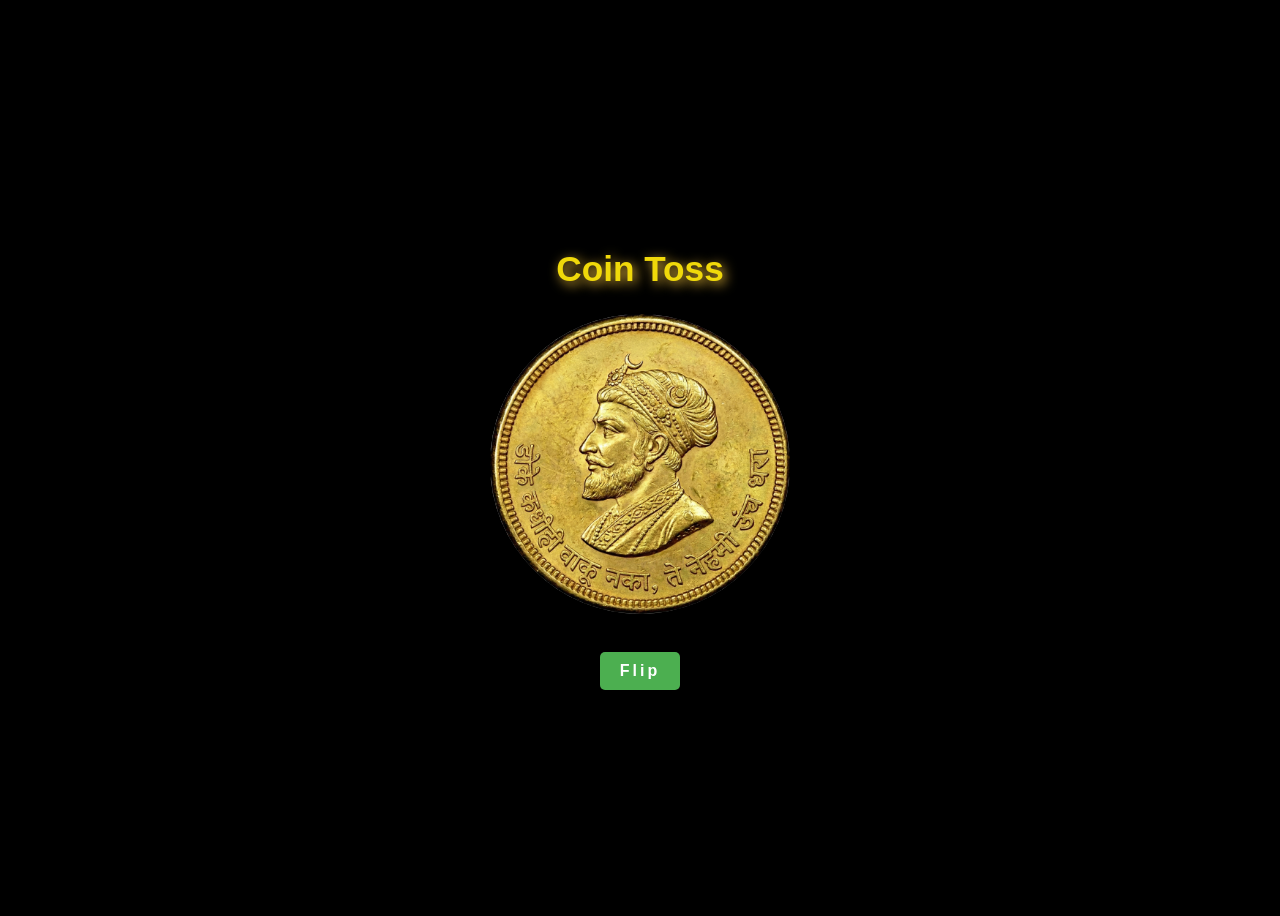
<file: index.html>
<!DOCTYPE html>
<html lang="en">
  <head>
    <meta charset="UTF-8" />
    <meta name="viewport" content="width=device-width, initial-scale=1.0" />
    <title>Flip a Coin Online - Instant Heads or Tails Generator | Fast & Free HTML5 App</title>
    <meta name="description" content="Flip a coin instantly with this simple free online tool. A fair, random heads or tails generator. Works on mobile, no download required; ad-free">
    <link rel="stylesheet" href="style.css" />
    <style>
      @import url("https://fonts.googleapis.com/css2?family=Asimovian&display=swap");
    </style>
    <!-- Google tag (gtag.js) -->
    <script async src="https://www.googletagmanager.com/gtag/js?id=G-4S6D8NNFQ2"></script>
    <script>
      window.dataLayer = window.dataLayer || [];
      function gtag(){dataLayer.push(arguments);}
      gtag('js', new Date());
    
      gtag('config', 'G-4S6D8NNFQ2');
    </script>
    <!-- Google Tag Manager -->
    <script>(function(w,d,s,l,i){w[l]=w[l]||[];w[l].push({'gtm.start':
    new Date().getTime(),event:'gtm.js'});var f=d.getElementsByTagName(s)[0],
    j=d.createElement(s),dl=l!='dataLayer'?'&l='+l:'';j.async=true;j.src=
    'https://www.googletagmanager.com/gtm.js?id='+i+dl;f.parentNode.insertBefore(j,f);
    })(window,document,'script','dataLayer','GTM-KDMBGGR7');</script>
    <!-- End Google Tag Manager -->
    <meta name="google-site-verification" content="O9odgq0HNQ0slgRBtt_g5z1TcCf30sKf6H7t8OJRWSI" />
    <script type="application/ld+json">
    {
      "@context": "https://schema.org",
      "@type": "WebApplication",
      "name": "Flip a Coin Online - Instant Heads or Tails Generator | Fast & Free HTML5 App",
      "url": "https://syamchandnair.github.io/coin-toss",
      "description": "Flip a coin instantly with this simple free online tool. A fair, random heads or tails generator. Works on mobile, no download required; ad-free",
      "applicationCategory": "UtilityApplication",
      "operatingSystem": "Any",
      "browserRequirements": "Requires JavaScript. Works in Chrome, Firefox, Safari, Edge, Opera, Brave, Ulaa",
      "offers": {
        "@type": "Offer",
        "price": "0",
        "priceCurrency": "INR"
      },
      "featureList": [
        "Instant random results",
        "No download required",
        "Mobile friendly",
        "Ad-free experience"
      ]
    }
    </script>
  </head>
  <body>
    <!-- Google Tag Manager (noscript) -->
    <noscript><iframe src="https://www.googletagmanager.com/ns.html?id=GTM-KDMBGGR7"
    height="0" width="0" style="display:none;visibility:hidden"></iframe></noscript>
    <!-- End Google Tag Manager (noscript) -->
    <div class="container">
      <header>
        <h1>Coin Toss</h1>
      </header>
      <div class="coin" id="coin">
        <div class="heads">
          <img src="heads.png" alt="Heads" />
        </div>
        <div class="tails">
          <img src="tails.png" alt="Tails" />
        </div>
      </div>
      <!-- <div class="stats">
        <p>Heads: <span id="heads-count">0</span></p>
        <p>Tails: <span id="tails-count">0</span></p>
      </div> -->
      <div id="result-text"></div>
      <br />
      <div class="buttons">
        <button id="flip-button">Flip</button>
        <!-- <button id="reset-button">Reset</button> -->
      </div>
    </div>
    <script src="script.js"></script>
  </body>
</html>
</file>
<file: style.css>
body {
    display: flex;
    justify-content: center;
    align-items: center;
    min-height: 100vh;
    background-color: #000;
    font-family: "Montserrat", sans-serif;
    font-weight: 400;
    font-style: normal;
}
header h1 {
    text-align: center;
    font-size: 2.2rem;
    color: #f0d90a;
    margin-bottom: 25px;
     text-shadow: 3px 3px 12px rgb(243, 194, 58);
}

.container {
    position: relative;
    text-align: center;
}

.coin {
    position: relative;
    width: 300px;
    height: 300px;
    transform-style: preserve-3d;
    transition: transform 5s;
    margin: 0 auto 20px;
}

.coin div {
    position: absolute;
    width: 100%;
    height: 100%;
    backface-visibility: hidden;
    border-radius: 50%;
    overflow: hidden;
}

.coin .heads {
    transform: translateZ(1px);
}

.coin .tails {
    transform: rotateY(180deg) translateZ(1px);
}

.coin.flipping {
    transform: rotateY(9000deg);
}

img {
    width: 100%;
    height: 100%;
}

.stats {
    display: flex;
    justify-content: space-around;
    margin-bottom: 20px;
}

.buttons button {
    padding: 10px 20px;
    font-size: 16px;
    cursor: pointer;
    margin: 0 10px;
    border: none;
    border-radius: 5px;
    background-color: #4CAF50;
    color: white;
    font-family: "Montserrat", sans-serif;
    font-weight: 800;
    font-style: normal;
    letter-spacing: 3px;
}

.buttons button:hover {
    background-color: #45a049;
}

/* Result Text Animation */
#result-text {
    position: absolute;
    top: 50%;
    left: 50%;
    transform: translate(-50%, -50%);
    font-size: 4rem;
    font-weight: bold;
    color: rgba(255, 7, 7, 0.945);
    text-shadow: 3px 3px 12px rgb(255, 255, 255);
    opacity: 0;
    pointer-events: none; /* So it doesn't interfere with clicks */
    z-index: 10;
    letter-spacing: 3px;
}

#result-text.show {
    animation: zoom-out-disappear 3s ease-out forwards, glitter 0.5s ease-in-out infinite;
}

@keyframes zoom-out-disappear {
    0% {
        transform: translate(-50%, -50%) scale(0.5);
        opacity: 0;
    }
    20% {
        transform: translate(-50%, -50%) scale(1.2);
        opacity: 1;
    }
    70% {
        transform: translate(-50%, -50%) scale(1);
        opacity: 1;
    }
    100% {
        transform: translate(-50%, -50%) scale(2.5);
        opacity: 0;
    }
}

@keyframes glitter {
    0% {
        text-shadow: 3px 3px 12px rgb(255, 255, 255);
    }
    50% {
        text-shadow: 3px 3px 16px rgb(255, 230, 150), 0 0 5px #fff;
    }
    100% {
        text-shadow: 3px 3px 12px rgb(255, 255, 255);
    }
}
</file>
